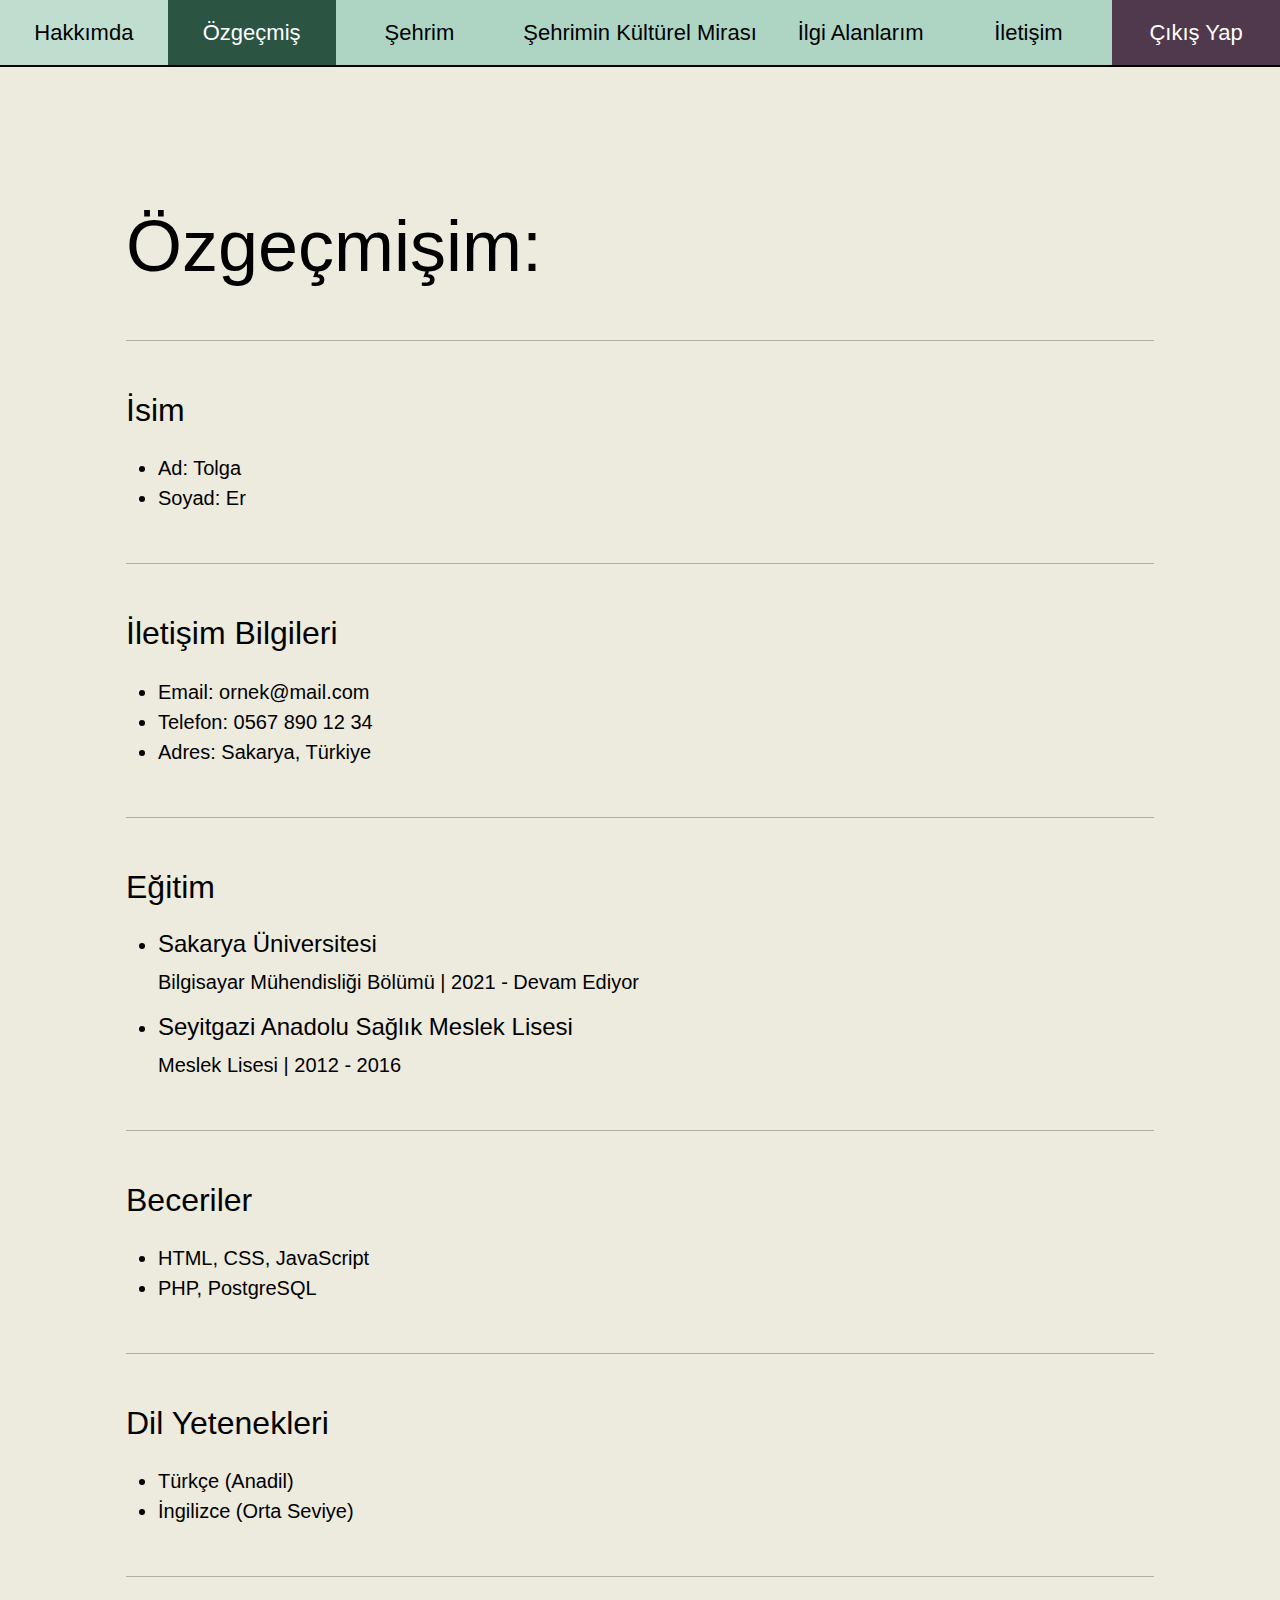
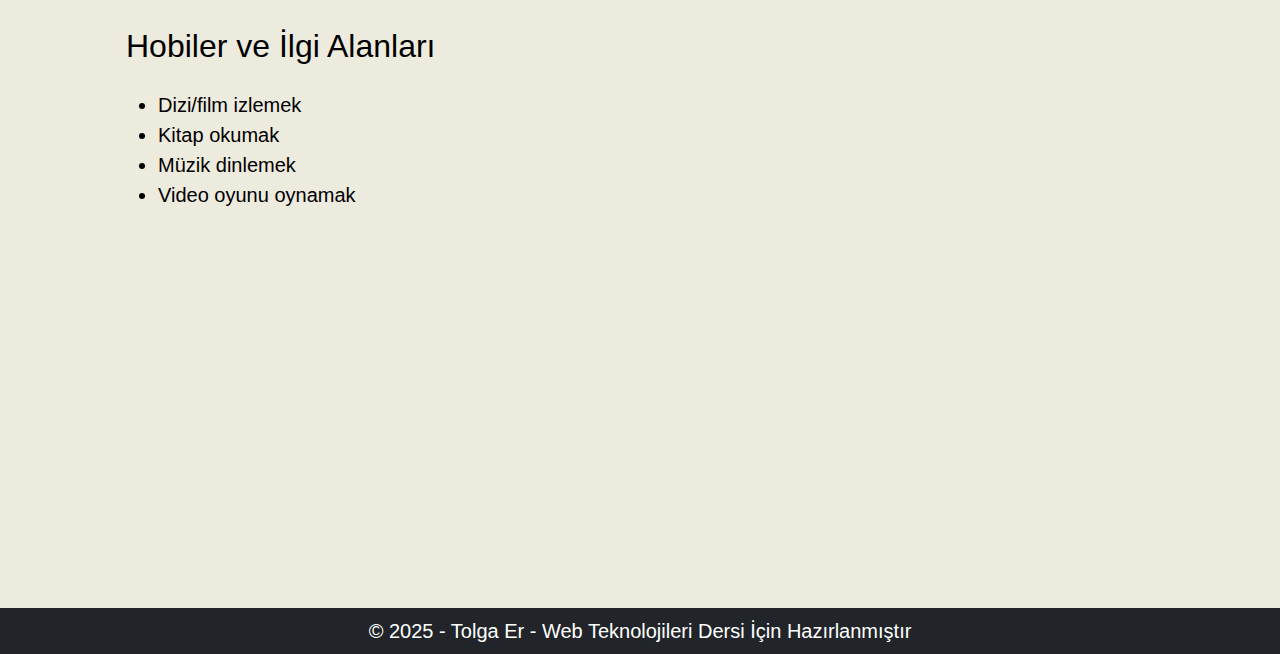
<file: ozgecmis.html>
<!DOCTYPE html>
<html>


<head>

  <meta charset="UTF-8">
  <meta name="viewport" content="width=device-width, initial-scale=1.0">
  <title>Web Teknolojileri - Proje</title>

  <link href="https://cdn.jsdelivr.net/npm/bootstrap@5.3.3/dist/css/bootstrap.min.css" rel="stylesheet">
  <link href="stil.css" rel="stylesheet">

</head>





<body>








  <nav class="d-flex navMenu flex-wrap">


    <a class="menuElemaniTip1 col  tab anasayfa" href="anasayfa.html"> Hakkımda </a>
    <a class="menuElemaniTip1 col  tab aktifsayfa " href="ozgecmis.html">Özgeçmiş</a>
    <a class="menuElemaniTip1 col   tab" href="sehrim.html" ">Şehrim</a>


       <a   class=" menuElemaniTip1 col tab" href="sehrim/mirasimiz.html">Şehrimin Kültürel Mirası</a>
    <a class="menuElemaniTip1 col  tab" href="ilgialanlarim.html">İlgi Alanlarım</a>
    <a class="menuElemaniTip1 col  tab" href="iletisim.html">İletişim</a>

    <a class="menuElemaniTip1 col girisYapButonu tab" href="login.html">Çıkış Yap </a>


  </nav>







  <div class="content">

    <div class="section">


      <main class="container my-5">


        <header>
          <h1 class="display-2">Özgeçmişim:</h1>
        </header>
        <hr>

        <section>
          <h2 class="mb-4">İsim</h2>
          <ul>
            <li>Ad: Tolga</li>
            <li>Soyad: Er</li>
          </ul>
        </section>

        <hr>
        <section>
          <h2 class="mb-4">İletişim Bilgileri</h2>
          <ul>
            <li>Email: ornek@mail.com</li>
            <li>Telefon: 0567 890 12 34</li>
            <li>Adres: Sakarya, Türkiye</li>
          </ul>
        </section>
        <hr>
        <section>

          <h2 class="mb-4">Eğitim</h2>
          <ul>
            <li>
              <article>
                <h4>Sakarya Üniversitesi</h3>
                  <p>Bilgisayar Mühendisliği Bölümü | 2021 - Devam Ediyor</p>
              </article>
            </li>
            <li>
              <article>
                <h4>Seyitgazi Anadolu Sağlık Meslek Lisesi</h3>
                  <p>Meslek Lisesi | 2012 - 2016</p>
              </article>
            </li>
          </ul>
        </section>

        <hr>
        <section>
          <h2 class="mb-4">Beceriler</h2>
          <ul>
            <li>HTML, CSS, JavaScript</li>
            <li>PHP, PostgreSQL</li>
          </ul>
        </section>
        <hr>
        <section>
          <h2 class="mb-4">Dil Yetenekleri</h2>
          <ul>
            <li>Türkçe (Anadil)</li>
            <li>İngilizce (Orta Seviye)</li>
          </ul>
        </section>
        <hr>
        <section>
          <h2 class="mb-4">Hobiler ve İlgi Alanları</h2>
          <ul>
            <li>Dizi/film izlemek</li>
            <li>Kitap okumak</li>
            <li>Müzik dinlemek</li>
            <li>Video oyunu oynamak</li>
          </ul>
        </section>



    </div>
  </div>






  <footer class="bg-dark text-white text-center py-2">&copy; 2025 - Tolga Er - Web Teknolojileri Dersi İçin
    Hazırlanmıştır
  </footer>






  <script src="https://cdn.jsdelivr.net/npm/bootstrap@5.3.3/dist/js/bootstrap.bundle.min.js"></script>



</body>

</html>
</file>
<file: stil.css>
@media (max-width: 1300px) {
  .navMenu {
    border-bottom: 1px solid black !important;
  }

  a.menuElemaniTip1 {
    border-bottom: 1px solid black !important;
    padding: 16px 20px;
    font-size: 22px;
  }

}





@media (max-width: 1100px) {
  a.menuElemaniTip1 {

    padding: 12px 16px;
    font-size: 22px;
  }

  .anasayfa,
  .girisYapButonu {
    display: block;
    flex: none;
    width: 100%;
  }

  #eskisehirmap {
    float: none !important;
    clear: left !important;
    margin-bottom: 40px;
    width: 90%;
  }




}










@media (max-width: 800px) and (min-width: 450px) {







  .carousel.slide img {
    height: 250px !important;

  }

  .navMenu {


    display: grid !important;
    grid-template-columns: 1fr 1fr;


  }

  .girisYapButonu {
    grid-column-start: 1;
    grid-column-end: 3;
  }

  a.menuElemaniTip1 {


    font-size: 18px;
    padding: 10px 12px;

  }
}







@media (max-width: 450px) {

  .carousel.slide img {
    height: 100px !important;

  }

  .button2 {

    display: block;
    width: 100%;
    margin-bottom: 25px;
    margin-top: 40px;
  }


  .button3 {
    display: block;
    width: 100%;

  }

  a.menuElemaniTip1 {

    display: block;
    flex: none;
    width: 100%;
    font-size: 18px;
    padding: 10px 12px;
  }

}





body {
  background-color: #edeade;
  font-family: 'Open Sans', Arial, sans-serif;
  font-size: 20px;
  color: black;

}







.menuElemaniTip1 {

  background-color: hsl(153, 32%, 76%);
  color: #000000;
  text-decoration: none;
  font-size: 24px;
  padding: 24px 30px;
  text-align: center;
  white-space: nowrap;

}








.navMenu {

  background-color: hsl(153, 32%, 76%);
  border-bottom: solid 2px;
  width: 100%;
}





footer {

  position: static;


}





.content {

  background-color: #edeade;

  min-height: 100vh;
}







.section {

  padding: 50px 50px 350px 50px;
  margin-left: 5%;
  margin-right: 5%;
  margin-top: 3%;
}






.menuElemaniTip1:not(.girisYapButonu:hover, .aktifsayfa:hover):hover {
  background-color: hsl(153, 32%, 81%);
}





.menuElemaniTip1:not(.girisYapButonu:hover, .aktifsayfa:hover):active {

  background-color: hsl(153, 32%, 83%) !important;


}











::-webkit-scrollbar {
  width: 10px !important;

}


::-webkit-scrollbar-track {
  background: #f1f1f1 !important;
  border-radius: 0px !important;
}


::-webkit-scrollbar-thumb {
  background: #888 !important;
  border-radius: 0px !important;
}


::-webkit-scrollbar-thumb:hover {
  background: #555 !important;

}





.girisYapButonu {
  background-color: #50394c !important;
  color: white !important;
  float: right;
}

.aktifsayfa {
  background-color: hsl(154, 32%, 25%) !important;
  color: white !important;
}




#kullaniciadi1,
#sifre1,
.inputtip1 {
  max-width: 100%;
  width: 400px;
}







.labelkullaniciadi1,
.labelsifre1,
.divform1>h1 {
  padding-left: 2px;

}




.button1,
.button2,
.button3 {
  padding: 9px 25px;

}



.divform1>h1 {
  font-size: 40px;

}



.inputtip2 {

  max-width: 100%;
  width: 220px;

}


.inputtip3 {
  max-width: 100%;
  width: 600px;

}

.button2 {
  margin-right: 30px;

}




.hata {


  color: #da3e3e;

}


.labelradio1 {


  margin-right: 20px;

}






.iletisim-sonuc-col-1 {


  margin-bottom: 200px;

}


div.basarisizformgiris {
  color: #da3e3e;
  margin-top: 40px;

}



div.basariliformgiris {
  color: #37955b;
  margin-top: 40px;

}





.basarili-form-giris-iletisim {
  color: #37955b;
  margin-bottom: 100px;
  font-size: 26px;

}

.basarili-form-giris-iletisim a {
  text-decoration-line: none;
  color: #348d56;

  font-size: 26px;
}

.carousel.slide img {
  height: 600px;
  width: 100%;
  object-fit: contain;
  background-color: #000;
}

.carousel-container {

  width: 100%;
  margin-left: auto;
  margin-right: auto;
  margin-bottom: 100px;



}




.sehrim-heading {

  margin-bottom: 50px;
  padding-bottom: 20px;
  border-bottom: 2px black solid;
  text-align: center !important;


}




.textortalayici>*,
.textortalayici {

  padding-top: 40px;
  padding-bottom: 40px;

  text-align: center !important;
}



.textortalayici.sehir-daha-fazla {
  padding-top: 50px;
  padding-bottom: 50px;

  text-align: center !important;

}



hr {
  margin-top: 50px;
  margin-bottom: 50px;
}






.sehrim-link1 a {
  text-decoration-line: none;
  color: black;
  font-size: 24px;

}




#eskisehirmap {

  float: right;
  overflow: auto;
  width: 450px;
  max-width: 100%;
  margin-bottom: 40px;
}






.tanitim-img-container {



  margin-top: 60px;


}

.tanitim-img1,
.tanitim-img2 {
  display: block;
  width: 80%;
  margin-left: auto;
  margin-right: auto;

}




.mirasimiz-img1>img {
  display: block;
  width: 40%;
  margin-left: auto;
  margin-bottom: 40px;
  margin-right: auto;
}


a.tanitim-a1,
a.tanitim-a2 {
  text-decoration-line: none;
  font-size: 24px;
  display: inline-block;
  margin-bottom: 60px;

  margin-left: 10%;
  margin-right: auto;
}






div.api-icin1>div>input {

  max-width: 400px;

}
</file>
